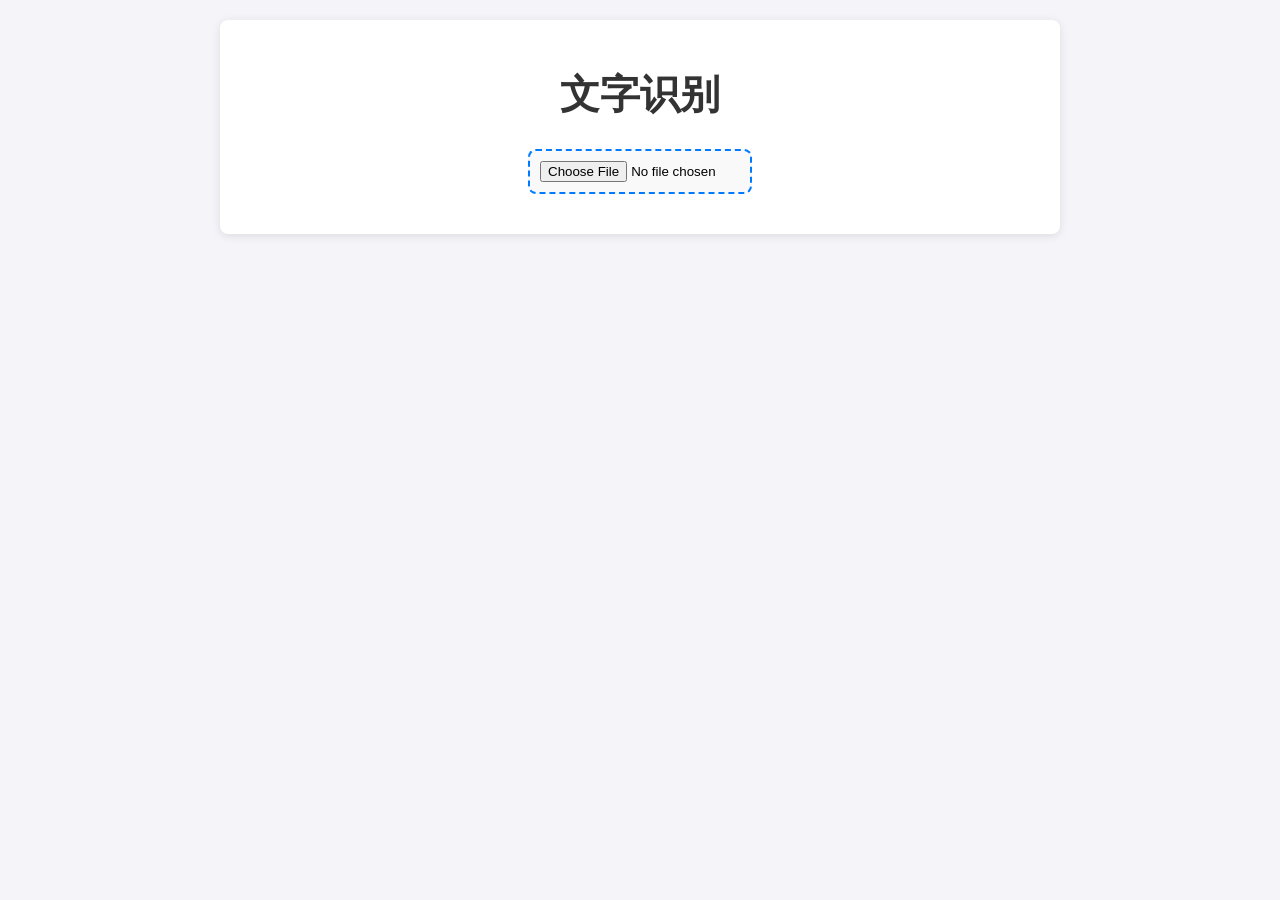
<file: static/get_text.html>
<!DOCTYPE html>
<html lang="zh-CN">
<head>
    <meta charset="UTF-8">
    <meta name="viewport" content="width=device-width, initial-scale=1.0">
    <title>文字识别</title>
    <link rel="stylesheet" href="./css/get_text.css">
</head>
<body>
    <div id="app">
        <h1>文字识别</h1>
        <div class="upload-container">
            <input type="file" @change="handleFileUpload" accept="image/*">
            <div v-if="data.imageSrc" class="image-preview">
                <h2>上传的图片</h2>
                <img :src="data.imageSrc" alt="Uploaded Image">
            </div>
            <div v-show="data.have_text" class="processed-image">
                <h2>处理后的图片</h2>
                <img :src="data.processedImageSrc" alt="Processed Image">
            </div>
            <div v-if="data.recognizedText" class="recognized-text">
                <h2>识别出的文字</h2>
                <p>{{ data.recognizedText }}</p>
            </div>
        </div>
    </div>
    <script src="./script/get_text.js" type="module"></script>
</body>
</html>
</file>
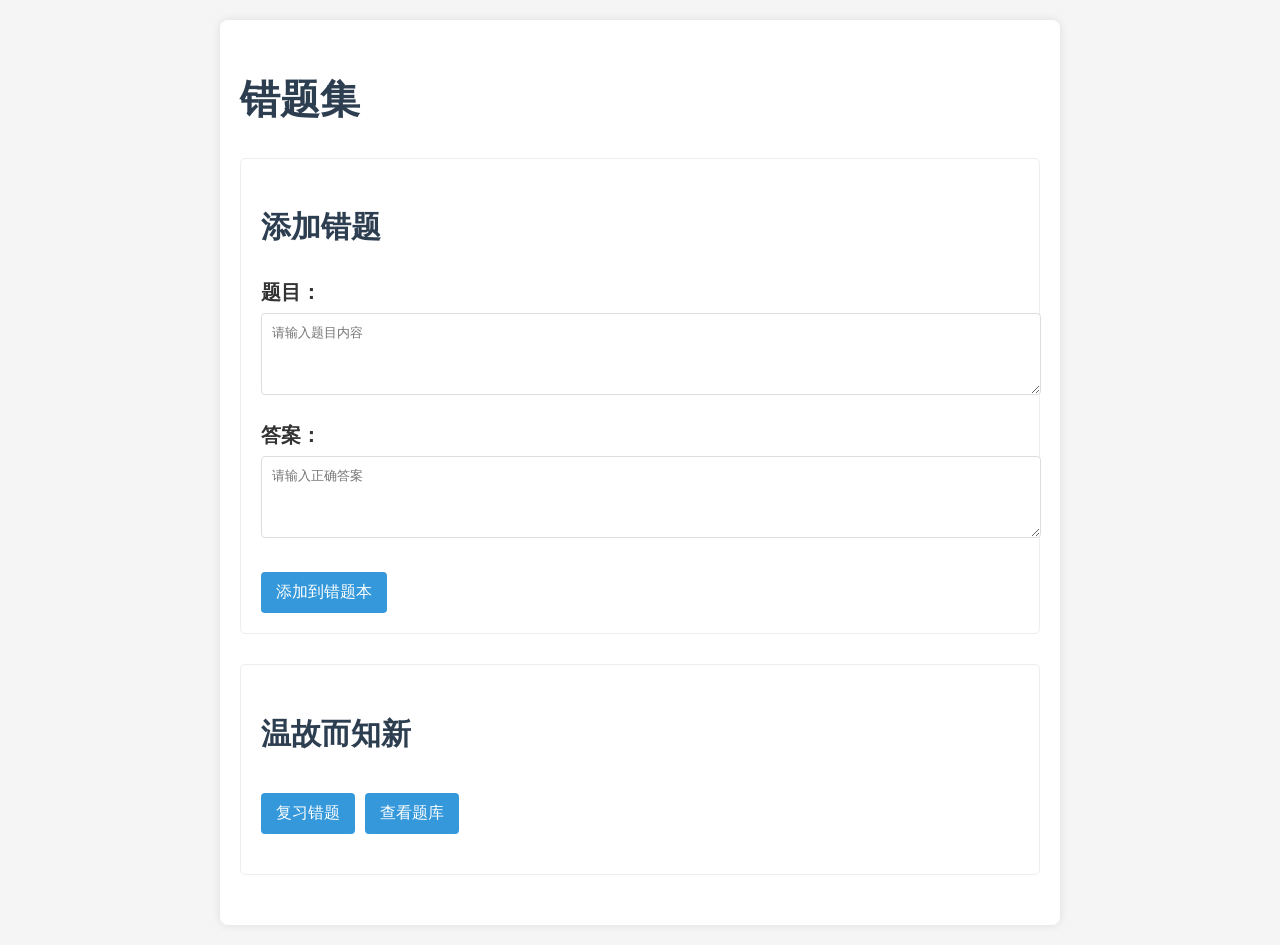
<file: static/mistakes.html>
<!DOCTYPE html>
<html lang="zh-CN">
<head>
    <meta charset="UTF-8">
    <meta name="viewport" content="width=device-width, initial-scale=1.0">
    <title>错题集</title>
    <link rel="stylesheet" href="./css/mistakes.css">
</head>
<body>
    <div class="container">
        <h1>错题集</h1>

        <div class="section">
            <h2>添加错题</h2>
            <div class="form-group">
                <label for="question">题目：</label>
                <textarea id="question" rows="4" placeholder="请输入题目内容"></textarea>
            </div>
            <div class="form-group">
                <label for="answer">答案：</label>
                <textarea id="answer" rows="4" placeholder="请输入正确答案"></textarea>
            </div>
            <button id="add-btn" class="btn">添加到错题本</button>
        </div>

        <div class="section">
            <h2>温故而知新</h2>
            <div class="btn-group">
                <button id="review-btn" class="btn">复习错题</button>
                <button id="bank-btn" class="btn">查看题库</button>
            </div>

            <div id="review-section" class="hidden">
                <div class="question-display">
                    <h3>题目：</h3>
                    <div id="review-question" class="question-content"></div>
                </div>
                <div class="form-group">
                    <label for="user-answer">你的答案：</label>
                    <textarea id="user-answer" rows="4" placeholder="请在此输入你的答案"></textarea>
                </div>
                <button id="submit-answer-btn" class="btn">提交答案</button>
                <div class="answer-section hidden">
                    <h3>正确答案：</h3>
                    <div id="review-answer" class="answer-content"></div>
                    <div class="result-feedback"></div>
                    <div class="action-buttons">
                        <button id="correct-btn" class="btn success hidden">回答正确(移入题库)</button>
                        <button id="try-again-btn" class="btn danger">再试一次
                        </button>
                    </div>
                </div>
            </div>

            <div id="bank-section" class="hidden">
                <h3>题库内容：</h3>
                <div id="question-bank" class="bank-container"></div>
            </div>
        </div>
    </div>

    <script src="./script/mistakes.js"></script>
</body>
</html>
</file>
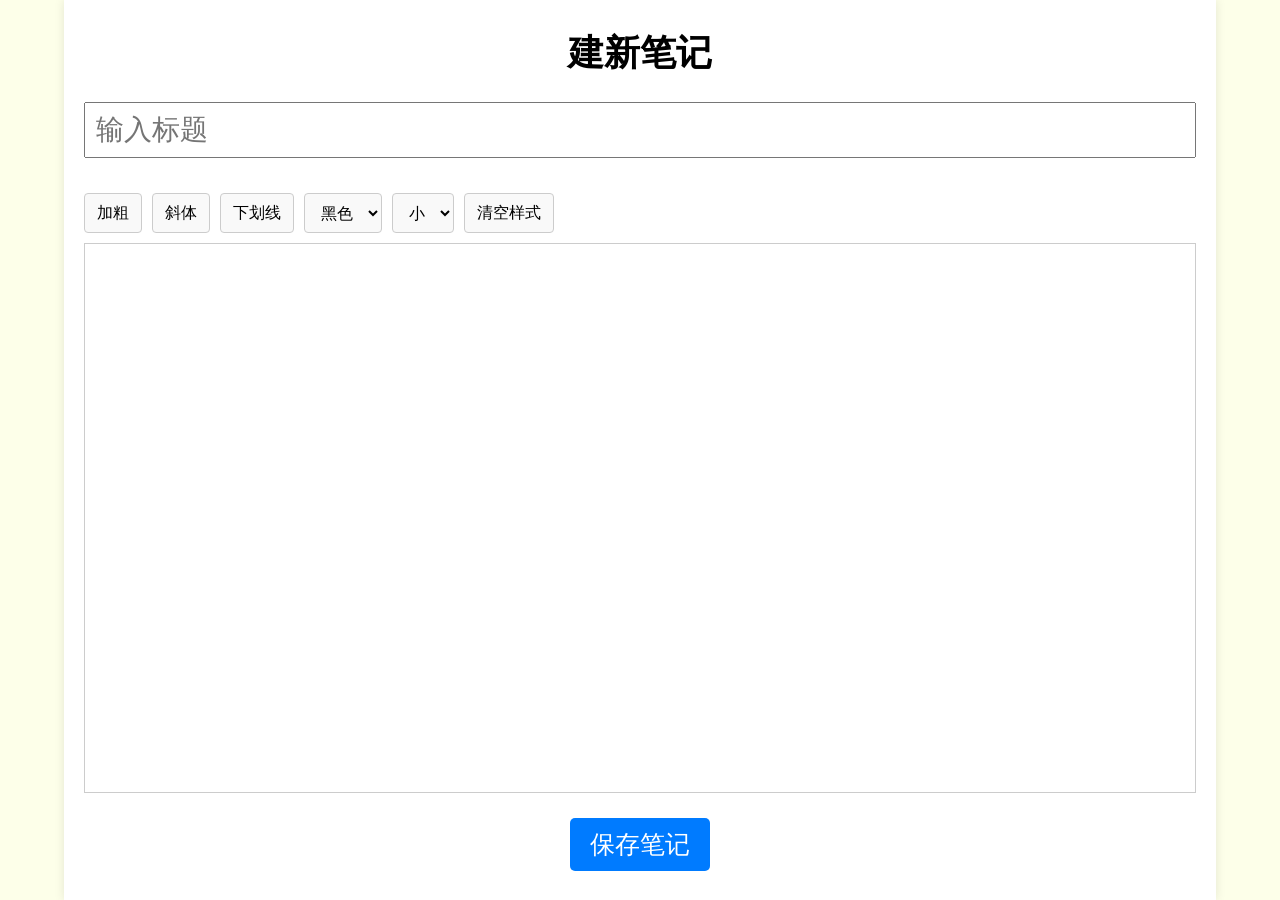
<file: static/note.html>
<!DOCTYPE html>
<html lang="zh-CN">
<head>
    <meta charset="UTF-8">
    <meta name="viewport" content="width=device-width, initial-scale=1.0">
    <title>建新笔记</title>
    <link rel="stylesheet" href="./css/note.css">
</head>
<body>
    <div id="app">
        <div class="container">
            <h1>建新笔记</h1>
            <input type="text" v-model="data.noteTitle" placeholder="输入标题">
            <div class="toolbar">
                <button @click="formatText('bold')">加粗</button>
                <button @click="formatText('italic')">斜体</button>
                <button @click="formatText('underline')">下划线</button>
                <select @change="changeColor($event.target.value)">
                    <option value="black">黑色</option>
                    <option value="red">红色</option>
                    <option value="blue">蓝色</option>
                    <option value="green">绿色</option>
                </select>
                <select @change="changeSize($event.target.value)">
                    <option value="20px">小</option>
                    <option value="28px">中</option>
                    <option value="36px">大</option>
                </select>
                <button @click="clearStyles">清空样式</button>
            </div>
            <div
                id="noteContent"
                contenteditable="true"
                class="note-content"
                @input="updateNoteContent"
            ></div>
            <!-- 初始时，这里不再通过v-html插入内容 -->
            <button @click="saveNote">保存笔记</button>
        </div>
    </div>

    <script src="./script/note.js" type="module"></script>
</body>
</html>
<!--
1、移除v-html指令：从<div id="noteContent">元素中移除v-html="data.noteContent"。
2、使用contenteditable属性：您已经在这个元素上设置了contenteditable="true"，这允许用户直接编辑元素的内容。
3、绑定输入事件：您已经有一个@input="updateNoteContent"事件监听器，用于在内容变化时更新Vue实例中的数据。确保您的Vue实例中有相应的updateNoteContent方法来处理这个事件。
4、初始化内容：在Vue实例的data函数中，确保noteContent属性被正确初始化，以便在页面加载时显示正确的笔记内容。
-->
</file>
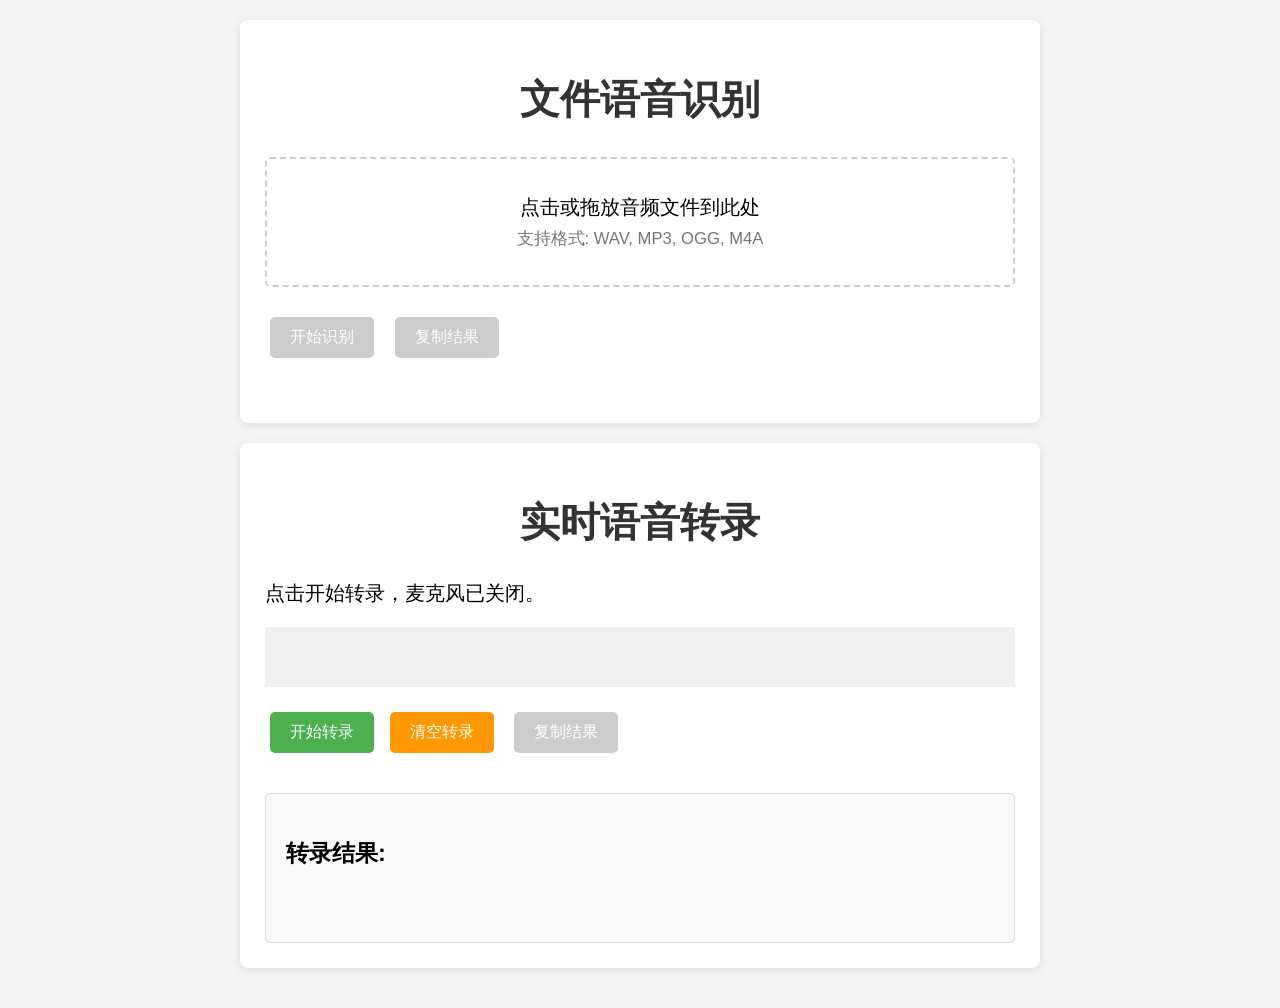
<file: static/speech_to_text.html>
<!DOCTYPE html>
<html lang="zh-CN">
<head>
    <meta charset="UTF-8">
    <meta name="viewport" content="width=device-width, initial-scale=1.0">
    <title>语音识别模块</title>
    <link rel="stylesheet" href="./css/speech_to_text.css">
</head>
<body>
    <div class="container">
        <h1>文件语音识别</h1>

        <div class="upload-section">
            <div class="upload-area" onclick="document.getElementById('fileInput').click()">
                <p>点击或拖放音频文件到此处</p>
                <p><small>支持格式: WAV, MP3, OGG, M4A</small></p>
            </div>
            <input type="file" id="fileInput" accept=".wav,.mp3,.ogg,.m4a" onchange="handleFileSelect(event)">

            <div id="fileInfo" class="file-info"></div>

            <button id="transcribeBtn" onclick="transcribeAudio()" disabled>开始识别</button>
            <button id="copyBtn" class="copy-btn" onclick="copyResult()" disabled>复制结果</button>

            <div id="result" class="result-section">
                <h3>识别结果</h3>
                <div id="resultText"></div>
            </div>
        </div>
    </div>

    <div class="container">
        <h1>实时语音转录</h1>
        <p id="status">点击开始转录，麦克风已关闭。</p>

        <div class="audio-visualizer">
            <canvas id="visualizer"></canvas>
        </div>

        <button id="startBtn" onclick="startRecording()">开始转录</button>
        <button id="stopBtn" class="btn-danger" onclick="stopRecording()" style="display: none;">停止转录</button>
        <button id="clearBtn" class="btn-warning" onclick="clearTranscript()">清空转录</button>
        <button id="copyLiveBtn" class="copy-btn" onclick="copyLiveResult()" disabled>复制结果</button>

        <div id="liveResult" class="result-section">
            <h3>转录结果:</h3>
            <div id="interimResult"></div>
            <div id="liveResultText"></div>
        </div>
    </div>

    <script src="./script/speech_to_text.js"></script>
</body>
</html>
</file>
<file: static/css/get_text.css>
body {
    font-family: Arial, sans-serif;
    background-color: #f4f4f9;
    margin: 0;
    padding: 20px;
    font-size: 20px;
}

#app {
    max-width: 800px;
    margin: 0 auto;
    background: #fff;
    padding: 20px;
    border-radius: 8px;
    box-shadow: 0 2px 10px rgba(0, 0, 0, 0.1);
}

h1 {
    text-align: center;
    color: #333;
}

.upload-container {
    margin-top: 20px;
}

input[type="file"] {
    display: block;
    margin: 20px auto;
    padding: 10px;
    border: 2px dashed #007bff;
    border-radius: 8px;
    background-color: #f9f9f9;
    cursor: pointer;
    text-align: center;
    width: 100%;
    max-width: 200px;
}

.image-preview, .processed-image, .recognized-text {
    margin-top: 20px;
    text-align: center;
    width: 100%;
}

img {
    max-width: 100%;
    height: auto;
    border-radius: 8px;
    box-shadow: 0 2px 10px rgba(0, 0, 0, 0.1);
}

.recognized-text {
    width: 95%;
    background-color: #f9f9f9;
    padding: 15px;
    border-radius: 8px;
    border: 1px solid #ddd;
    margin-top: 20px;
    text-align: left; /* 修改为靠左对齐 */
}

.recognized-text h2 {
    margin-top: 0;
    color: #333;
    text-align: left; /* 可选 */
}

.recognized-text p {
    white-space: pre-wrap;
    word-wrap: break-word;
    color: #555;
    text-align: left; /* 可选 */
}
</file>
<file: static/css/mistakes.css>
body {
    font-family: 'Arial', sans-serif;
    line-height: 1.6;
    margin: 0;
    padding: 20px;
    background-color: #f5f5f5;
    color: #333;
    font-size: 20px;
}

.container {
    max-width: 800px;
    margin: 0 auto;
    background: #fff;
    padding: 20px;
    border-radius: 8px;
    box-shadow: 0 0 10px rgba(0, 0, 0, 0.1);
}

h1, h2, h3 {
    color: #2c3e50;
}

.section {
    margin-bottom: 30px;
    padding: 20px;
    border: 1px solid #eee;
    border-radius: 5px;
}

.form-group {
    margin-bottom: 15px;
}

label {
    display: block;
    margin-bottom: 5px;
    font-weight: bold;
}

textarea {
    width: 100%;
    padding: 10px;
    border: 1px solid #ddd;
    border-radius: 4px;
    resize: vertical;
}

.btn {
    padding: 10px 15px;
    background: #3498db;
    color: white;
    border: none;
    border-radius: 4px;
    cursor: pointer;
    font-size: 16px;
    margin-top: 10px;
}

.btn:hover {
    background: #2980b9;
}

.btn.success {
    background: #2ecc71;
}

.btn.success:hover {
    background: #27ae60;
}

.btn.danger {
    background: #e74c3c;
}

.btn.danger:hover {
    background: #c0392b;
}

.btn-group {
    display: flex;
    gap: 10px;
    margin-bottom: 20px;
}

.hidden {
    display: none;
}

.question-content, .answer-content {
    padding: 15px;
    background: #f9f9f9;
    border-radius: 4px;
    margin-bottom: 15px;
}

.action-buttons {
    display: flex;
    gap: 10px;
    margin-top: 15px;
}

.bank-container {
    margin-top: 20px;
}

.bank-item {
    padding: 15px;
    margin-bottom: 15px;
    background: #f9f9f9;
    border-radius: 4px;
    border-left: 4px solid #3498db;
}

.bank-question {
    font-weight: bold;
    margin-bottom: 10px;
}

.bank-answer {
    color: #555;
}

.result-feedback {
    margin: 15px 0;
    padding: 10px;
    border-radius: 4px;
}

.result-feedback .correct {
    color: #2ecc71;
    font-weight: bold;
}

.result-feedback .wrong {
    color: #e74c3c;
    font-weight: bold;
}

.answer-section {
    margin-top: 20px;
    padding: 15px;
    background: #f9f9f9;
    border-radius: 4px;
}
</file>
<file: static/css/note.css>
/* styles.css */
body, html {
    margin: 0;
    padding: 0;
    height: 100%; /* 确保高度占满屏幕 */
    font-family: Arial, sans-serif;
    background-color: #fdffe9;
    font-size: 20px;
}

#app {
    width: 90%; /* 宽度占 65% */
    height: 100vh; /* 高度占满屏幕 */
    margin: 0 auto; /* 水平居中 */
    display: flex;
    justify-content: center;
    align-items: center;
    background-color: #ffffff;
    box-shadow: 0 0 10px rgba(0, 0, 0, 0.1);
}

.container {
    width: 100%;
    padding: 20px;
    box-sizing: border-box; /* 确保内边距不增加宽度 */
    text-align: center;
}

h1 {
    text-align: center;
    margin-top: 0;
    font-size: 36px;
}

input[type="text"] {
    width: 100%;
    padding: 10px;
    margin-bottom: 10px;
    font-size: 28px;
    box-sizing: border-box; /* 确保内边距不增加宽度 */
}

.toolbar {
    margin-bottom: 10px;
    display: flex;
    flex-wrap: wrap; /* 工具栏按钮换行 */
    gap: 10px; /* 按钮之间的间距 */
}

.toolbar button, .toolbar select {
    height: 40px;
    padding: 8px 12px; /* 统一内边距 */
    font-size: 16px; /* 统一字体大小 */
    border: 1px solid #ccc; /* 统一边框 */
    border-radius: 4px; /* 统一圆角 */
    background-color: #f9f9f9; /* 统一背景色 */
    color: #000000; /* 统一文字颜色 */
    cursor: pointer; /* 统一鼠标样式 */
    outline: none; /* 移除默认聚焦边框 */
}

.toolbar select {
    margin-top: 25px;
}

.toolbar button:hover, .toolbar select:hover {
    background-color: #e0e0e0; /* 悬停时背景色变深 */
    border-color: #999; /* 悬停时边框颜色变深 */
}

.note-content {
    width: 100%;
    height: 550px;
    padding: 10px;
    border: 1px solid #ccc;
    font-size: 20px;
    line-height: 1.5;
    overflow-y: auto;
    box-sizing: border-box; /* 确保内边距不增加宽度 */
    direction: ltr; /* 从左往右 */
    text-align: left; /* 文字左对齐 */
}

button {
    margin-top: 25px;
    padding: 10px 20px;
    font-size: 25px;
    cursor: pointer;
    background-color: #007bff;
    color: white;
    border: none;
    border-radius: 5px;

}

button:hover {
    background-color: #0056b3;
}
</file>
<file: static/css/speech_to_text.css>
body {
    font-family: 'Arial', sans-serif;
    max-width: 800px;
    margin: 0 auto;
    padding: 20px;
    background-color: #f5f5f5;
    font-size: 20px;
}
h1 {
    color: #333;
    text-align: center;
    margin-bottom: 30px;
}
.container {
    background-color: white;
    padding: 25px;
    border-radius: 8px;
    box-shadow: 0 2px 10px rgba(0, 0, 0, 0.1);
    margin-bottom: 20px;
}
.upload-section {
    margin-bottom: 30px;
}
.upload-area {
    border: 2px dashed #ccc;
    padding: 30px;
    text-align: center;
    margin-bottom: 20px;
    cursor: pointer;
    border-radius: 5px;
    transition: border-color 0.3s;
}
.upload-area:hover {
    border-color: #4CAF50;
}
.upload-area p {
    margin: 5px 0;
}
.upload-area small {
    color: #777;
}
#fileInput {
    display: none;
}
.file-info {
    margin: 15px 0;
    padding: 10px;
    background-color: #f9f9f9;
    border-radius: 5px;
    display: none;
}
button {
    background-color: #4CAF50;
    color: white;
    border: none;
    padding: 10px 20px;
    text-align: center;
    text-decoration: none;
    display: inline-block;
    font-size: 16px;
    margin: 10px 5px;
    cursor: pointer;
    border-radius: 5px;
    transition: background-color 0.3s;
}
button:hover {
    background-color: #45a049;
}
button:disabled {
    background-color: #cccccc;
    cursor: not-allowed;
}
.result-section {
    margin-top: 30px;
    padding: 20px;
    border: 1px solid #ddd;
    border-radius: 5px;
    background-color: #f9f9f9;
    min-height: 100px;
    display: none;
}
.status {
    font-style: italic;
    color: #666;
    margin: 10px 0;
}
.error {
    color: #f44336;
    margin: 10px 0;
}
.live-section {
    margin-top: 40px;
    padding-top: 20px;
    border-top: 1px solid #eee;
}
.audio-visualizer {
    width: 100%;
    height: 60px;
    background-color: #f0f0f0;
    margin: 15px 0;
    border-radius: 4px;
    overflow: hidden;
}
canvas {
    width: 100%;
    height: 100%;
}
.copy-btn {
    background-color: #2196F3;
    margin-left: 10px;
}
.copy-btn:hover {
    background-color: #0b7dda;
}
.btn-danger {
    background-color: #f44336;
}
.btn-danger:hover {
    background-color: #d32f2f;
}
.btn-warning {
    background-color: #ff9800;
}
.btn-warning:hover {
    background-color: #f57c00;
}
#liveResult {
    display: block !important;
}
#interimResult {
    color: #666;
    font-style: italic;
    min-height: 20px;
    margin-bottom: 10px;
}
</file>
